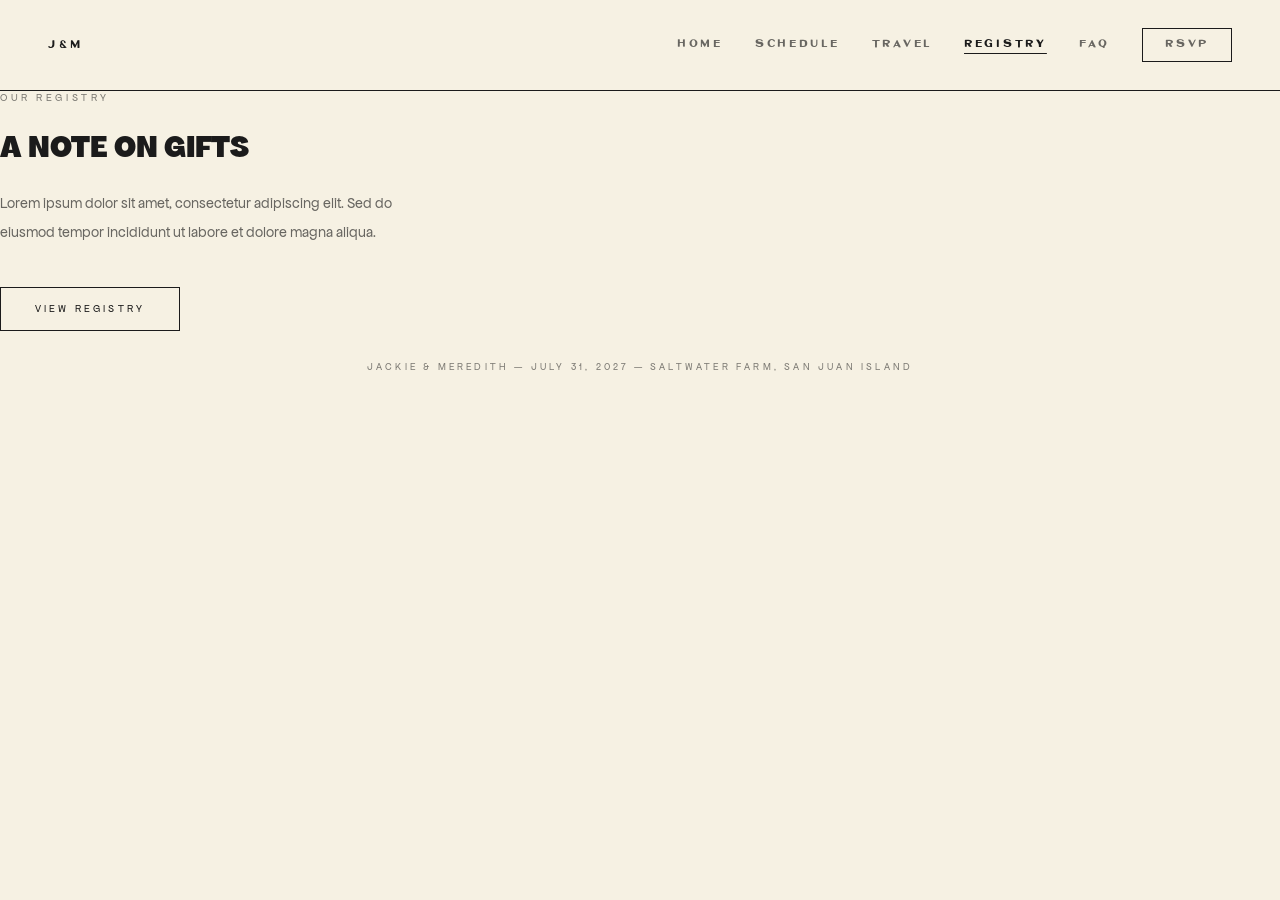
<file: registry.html>
<!DOCTYPE html>
<html lang="en">
<head>
<meta charset="utf-8">
<meta name="viewport" content="width=device-width, initial-scale=1">
<title>Registry — Jackie &amp; Meredith</title>
<link rel="stylesheet" href="styles.css">
</head>
<body>

<div class="page">
  <nav class="nav nav--page">
    <a class="nav__monogram" href="index.html">J&amp;M</a>
    <div class="nav__links">
      <a href="index.html">HOME</a>
      <a href="schedule.html">SCHEDULE</a>
      <a href="travel.html">TRAVEL</a>
      <a class="is-current" href="registry.html">REGISTRY</a>
      <a href="faq.html">FAQ</a>
      <a class="nav__rsvp" href="#">RSVP</a>
    </div>
  </nav>

  <main class="registry">
    <div class="eyebrow">OUR REGISTRY</div>
    <h1>A NOTE ON GIFTS</h1>
    <p class="registry__note">Lorem ipsum dolor sit amet, consectetur adipiscing elit. Sed do eiusmod tempor incididunt ut labore et dolore magna aliqua.</p>
    <a class="btn-outline" href="#">VIEW REGISTRY</a>
  </main>

  <footer class="site-footer">JACKIE &amp; MEREDITH — JULY 31, 2027 — SALTWATER FARM, SAN JUAN ISLAND</footer>
</div>

</body>
</html>
</file>
<file: styles.css>
/* ============================================================
   Jackie & Meredith — Wedding site
   Font: Archivo (Google Fonts)
   Ink: #1B1B1B · Paper: #FDFDFC
   ============================================================ */

/* Archivo variable font, self-hosted (subset, woff2) */
@font-face {
  font-family: 'Archivo';
  src: url('fonts/Archivo-var.woff2') format('woff2');
  font-weight: 100 900;
  font-stretch: 62.5% 125%;
  font-display: block;
}

/* Apfel Grotezk (Collletttivo, OFL) — display face */
@font-face {
  font-family: 'Apfel Grotezk';
  src: url('fonts/Apfel-Regular.woff2') format('woff2');
  font-weight: 400;
  font-display: block;
}
@font-face {
  font-family: 'Apfel Grotezk';
  src: url('fonts/Apfel-Mittel.woff2') format('woff2');
  font-weight: 500;
  font-display: block;
}
@font-face {
  font-family: 'Apfel Grotezk';
  src: url('fonts/Apfel-Satt.woff2') format('woff2');
  font-weight: 700;
  font-display: block;
}

/* TAY Basal (licensed) — hero display face */
@font-face {
  font-family: 'TAY Basal';
  src: url('fonts/TAYBasal-Regular.woff2') format('woff2');
  font-weight: 400;
  font-display: block;
}

:root {
  --ink: #1B1B1B;
  --paper: #F6F1E3;           /* warm cream ground */
  --ink-65: rgba(27, 27, 27, 0.65);
  --ink-60: rgba(27, 27, 27, 0.60);
  --ink-55: rgba(27, 27, 27, 0.55);
  --ink-50: rgba(27, 27, 27, 0.50);
  --ink-30: rgba(27, 27, 27, 0.30);
  --hair: rgba(27, 27, 27, 0.14);
  --hair-12: rgba(27, 27, 27, 0.12);
  --rule: #1B1B1B;            /* bold functional rules (Dawn Ranch style) */
  --cocoa: #6E5340;           /* chocolate band */
  --cream-on-cocoa: #F4EDE3;
  --cream-on-cocoa-55: rgba(244, 237, 227, 0.55);
}

* { box-sizing: border-box; }

html { -webkit-text-size-adjust: 100%; }

body {
  margin: 0;
  background: var(--paper);
  color: var(--ink);
  font-family: 'Apfel Grotezk', 'Archivo', sans-serif;
  -webkit-font-smoothing: antialiased;
}

a { color: inherit; }

/* bold written as **text** in the CMS — light prose needs a real step up,
   and `bolder` from 300 only reaches 400. 500 is the Mittel face. */
strong, b { font-weight: 500; color: var(--ink); }

/* inline links written as [text](url) in the CMS */
.txt-link {
  color: inherit;
  text-decoration: underline;
  text-decoration-thickness: 1px;
  text-underline-offset: 3px;
  text-decoration-color: color-mix(in srgb, currentColor 45%, transparent);
  transition: text-decoration-color 0.15s ease, color 0.15s ease;
}
.txt-link:hover {
  color: var(--ink);
  text-decoration-color: currentColor;
}

/* ============================================================
   Navigation
   ============================================================ */

.nav {
  display: flex;
  align-items: center;
  justify-content: space-between;
  padding: 28px 48px;
  font-family: 'TAY Basal', 'Archivo', sans-serif;
}

/* interior pages: bordered light nav on paper */
.nav--page {
  border-bottom: 1px solid var(--rule);
}

/* home: transparent nav overlaid on the hero */
.nav--hero {
  position: absolute;
  top: 0;
  left: 0;
  right: 0;
  z-index: 2;
  color: var(--ink);
}

.nav__monogram {
  font-size: 11px;
  letter-spacing: 0.32em;
  font-weight: 500;
  text-decoration: none;
}

.nav__monogram img {
  display: block;
  height: 28px;
  width: auto;
}

.nav__links {
  display: flex;
  align-items: center;
  gap: 32px;
  font-size: 10.5px;
  letter-spacing: 0.26em;
}

.nav__links a {
  text-decoration: none;
}

/* light nav (interior pages) */
.nav--page .nav__monogram { color: var(--ink); }
.nav--page .nav__links a { color: var(--ink-65); }
.nav--page .nav__links a.is-current {
  color: var(--ink);
  text-decoration: underline;
  text-decoration-thickness: 1px;
  text-underline-offset: 6px;
}
.nav--page .nav__rsvp {
  color: var(--ink);
  border: 1px solid var(--ink);
  padding: 10px 22px;
}

/* hero nav (home) */
.nav--hero .nav__monogram { color: var(--ink); }
.nav--hero .nav__links a { color: var(--ink); opacity: 0.92; }
.nav--hero .nav__links a.is-current {
  opacity: 1;
  text-decoration: underline;
  text-decoration-thickness: 1px;
  text-underline-offset: 6px;
}
.nav--hero .nav__rsvp {
  opacity: 1;
  border: 1px solid var(--ink);
  padding: 10px 22px;
}

/* ============================================================
   Home — full-screen hero
   ============================================================ */

.home {
  /* behind iOS browser chrome, blend with the photo's sky */
  background: #3C7C9E;
  position: relative;
  height: 100vh;
  min-height: 640px;
  display: flex;
  flex-direction: column;
}

.hero {
  position: relative;
  flex: 1;
  min-height: 0;
}

.hero__photo {
  position: absolute;
  inset: 0;
  width: 100%;
  height: 100%;
  object-fit: cover;
  object-position: 50% 48%;   /* headland + horizon high, open water below */
}

/* darkens top (nav legibility) and bottom edge */
.hero__scrim {
  position: absolute;
  inset: 0;
  background: none;
}

.hero__tagline {
  position: absolute;
  inset: 0;
  display: flex;
  flex-direction: column;
  align-items: center;
  justify-content: flex-end;
  /* Floats the line low in the open water (centered ~60% down the photo,
     well below the ~50% horizon — per the approved mockup). Derived from
     the cover-crop geometry of the 2:3 hero at object-position 50% 48%:
     on-screen y of image fraction f = 1.5(f - 0.48)vw + 0.52vh (landscape) */
  padding-bottom: max(24px, calc(52vh - 19.5vw));
  text-align: center;
  color: var(--ink);
  pointer-events: none;
}

/* portrait screens: the full photo height is visible, so anchor directly */
@media (max-aspect-ratio: 2/3) {
  .hero__tagline {
    padding-bottom: 39vh;
  }
}


.hero__tagline h1 {
  margin: 0;
  font-family: 'TAY Basal', 'Apfel Grotezk', 'Archivo', sans-serif;
  font-weight: 400;
  /* scales with the photo so the line keeps the same relationship to
     the water at every window width (TAY runs optically wide) */
  font-size: clamp(15px, 1.9vw, 42px);
  line-height: 1.2;
  letter-spacing: 0.22em;
  white-space: nowrap;
}

/* ============================================================
   Interior pages — shared page furniture
   ============================================================ */

.page {
  min-height: 100vh;
  display: flex;
  flex-direction: column;
}

.page__main {
  flex: 1;
}

/* page title block */
.page-title {
  display: flex;
  flex-direction: column;
  align-items: center;
  text-align: center;
  gap: 20px;
  padding: 100px 60px 76px;
  position: relative;
}

.eyebrow {
  font-size: 10.5px;
  letter-spacing: 0.34em;
  color: var(--ink-55);
}

.page-title h1 {
  margin: 0;
  font-weight: 300;
  font-size: 30px;
  letter-spacing: 0.24em;
}

/* footer */
.site-footer {
  padding: 30px;
  text-align: center;
  font-size: 10px;
  letter-spacing: 0.32em;
  color: var(--ink-55);
}

/* ============================================================
   Schedule — flyer layout: vertical wordmark rail on the left,
   photo + ruled day ledger on the right
   ============================================================ */

.schD {
  max-width: 1180px;
  margin: 0 auto;
  padding: 72px 56px 96px;
  display: grid;
  grid-template-columns: 116px minmax(0, 1fr);
  column-gap: 56px;
  align-items: stretch;
}

/* the vertical wordmark; sized to span the rail by the page script */
.schD__rail {
  position: relative;
}

.schD__word {
  margin: 0;
  position: absolute;
  inset: 0;
}

.schD__word svg {
  position: absolute;
  inset: 0;
  width: 100%;
  height: 100%;
  overflow: visible;
}

.schD__word text {
  font-family: 'TAY Basal', 'Archivo', sans-serif;
  font-weight: 400;
  fill: var(--cocoa);
  user-select: none;
}

.schD__photo {
  display: block;
  width: 100%;
  height: 400px;
  object-fit: cover;
  object-position: 50% 62%;   /* keep the harbor, trim the sky */
}

.schD-list {
  margin-top: 8px;
}

.schD-row {
  display: grid;
  grid-template-columns: 128px minmax(0, 1fr);
  column-gap: 28px;
  padding: 22px 2px 24px;
  border-bottom: 1px solid var(--hair);
}

/* the list ends on its own rule so the page doesn't trail off */
.schD-row:last-child { border-bottom: 1.5px solid var(--rule); }

.schD-row__date {
  font-size: 12px;
  letter-spacing: 0.22em;
  font-weight: 600;
  text-transform: uppercase;
}

.schD-row__day {
  margin-top: 7px;
  font-size: 10px;
  letter-spacing: 0.3em;
  font-weight: 400;
  color: var(--ink-55);
  text-transform: uppercase;
}

.schD-event + .schD-event { margin-top: 26px; }

.schD-row__name {
  font-size: 13px;
  letter-spacing: 0.22em;
  font-weight: 600;
  text-transform: uppercase;
}

.schD-row__meta {
  margin-top: 8px;
  font-size: 11px;
  letter-spacing: 0.24em;
  color: var(--ink-65);
  text-transform: uppercase;
}

.schD-row__meta span { white-space: nowrap; }

.schD-row__note {
  margin: 10px 0 0;
  font-size: 13.5px;
  line-height: 1.9;
  font-weight: 300;
  color: var(--ink-65);
  max-width: 52ch;
}

/* ============================================================
   RSVP — standard centered page: title block, then the form
   ============================================================ */

.rsvpWrap {
  max-width: 560px;
  margin: 0 auto;
  padding: 0 32px 110px;
}

.rsvpF__intro {
  margin: 0;
  font-size: 14.5px;
  line-height: 2;
  font-weight: 300;
  color: var(--ink-65);
  text-align: center;
}

.rsvpF__deadline {
  margin-top: 12px;
  font-size: 10.5px;
  letter-spacing: 0.3em;
  text-transform: uppercase;
  color: var(--ink-55);
  text-align: center;
}

.rsvpF__field { margin-top: 40px; }

.rsvpWrap label,
.rsvpWrap legend {
  display: block;
  font-size: 11px;
  letter-spacing: 0.22em;
  font-weight: 500;
  padding: 0;
}

.rsvpF__optional {
  font-weight: 400;
  color: var(--ink-55);
}

.rsvpWrap input[type="text"],
.rsvpWrap textarea {
  display: block;
  width: 100%;
  margin-top: 6px;
  background: transparent;
  border: none;
  border-bottom: 1.5px solid var(--ink);
  border-radius: 0;
  padding: 10px 2px;
  font-family: inherit;
  font-size: 14px;
  color: var(--ink);
  outline: none;
  resize: vertical;
}

.rsvpWrap input[type="text"]:focus,
.rsvpWrap textarea:focus {
  border-bottom-color: var(--cocoa);
}

.rsvpWrap ::placeholder { color: var(--ink-55); opacity: 1; }

.rsvpF__choices {
  border: none;
  margin: 40px 0 0;
  padding: 0;
}

.rsvpF__choice {
  display: flex;
  align-items: center;
  gap: 12px;
  margin-top: 16px;
  cursor: pointer;
}

.rsvpF__choice input {
  accent-color: var(--ink);
  width: 15px;
  height: 15px;
  margin: 0;
}

.rsvpF__choice span {
  font-size: 12px;
  letter-spacing: 0.22em;
  font-weight: 400;
  text-transform: uppercase;
}

.rsvpF__hp {
  position: absolute;
  left: -9999px;
  width: 1px;
  height: 1px;
  overflow: hidden;
}

.rsvpF__err {
  margin-top: 28px;
  font-size: 10.5px;
  letter-spacing: 0.26em;
  color: var(--cocoa);
}

.rsvpF__submit {
  margin-top: 44px;
  font-family: inherit;
  font-size: 10.5px;
  letter-spacing: 0.3em;
  font-weight: 500;
  background: var(--ink);
  color: var(--paper);
  border: 1.5px solid var(--ink);
  padding: 16px 44px;
  cursor: pointer;
}

.rsvpF__submit:hover {
  background: var(--cocoa);
  border-color: var(--cocoa);
  color: var(--cream-on-cocoa);
}

/* ---- find-your-invitation row ---- */

.rsvpFind__row {
  display: flex;
  gap: 18px;
  align-items: flex-end;
}

.rsvpFind__row input { flex: 1; }

.rsvpFind__go {
  margin-top: 0 !important;
  flex: none;
  padding: 14px 26px;
}

/* multiple matching parties */
.rsvpChoices { margin-top: 36px; }

.rsvpChoices__label {
  font-size: 11px;
  letter-spacing: 0.22em;
  font-weight: 500;
}

.rsvpChoices__btn {
  display: block;
  width: 100%;
  margin-top: 14px;
  background: transparent;
  border: 1.5px solid var(--ink);
  padding: 14px 18px;
  font-family: inherit;
  font-size: 11px;
  letter-spacing: 0.18em;
  text-transform: uppercase;
  color: var(--ink);
  text-align: left;
  cursor: pointer;
}

.rsvpChoices__btn:hover {
  border-color: var(--cocoa);
  color: var(--cocoa);
}

/* ---- the party's cards ---- */

.rsvpParty__head {
  display: flex;
  align-items: baseline;
  justify-content: space-between;
  gap: 16px;
}

.rsvpParty__name {
  font-size: 15px;
  letter-spacing: 0.26em;
  font-weight: 600;
  text-transform: uppercase;
}

.rsvpParty__again {
  background: none;
  border: none;
  padding: 0;
  font-family: inherit;
  font-size: 10px;
  letter-spacing: 0.24em;
  color: var(--ink-55);
  text-decoration: underline;
  text-underline-offset: 4px;
  cursor: pointer;
  flex: none;
}

.rsvpParty__updated {
  margin: 14px 0 0;
  font-size: 12.5px;
  line-height: 1.8;
  font-weight: 300;
  color: var(--cocoa);
}

.rsvpCard {
  border-top: 1px solid var(--hair);
  margin-top: 52px;
  padding-top: 36px;
}

/* the first card sits directly under the party header — no divider needed */
.rsvpCard:first-child {
  border-top: none;
  margin-top: 40px;
  padding-top: 0;
}

.rsvpCard__name {
  font-size: 13px;
  letter-spacing: 0.24em;
  font-weight: 600;
  text-transform: uppercase;
}

.rsvpCard .rsvpCard__group { margin-top: 24px; }
.rsvpCard .rsvpCard__diet { margin-top: 26px; }

/* follow-up question, indented under its parent answer */
.rsvpCond {
  margin-left: 27px;
  padding-left: 20px;
  border-left: 1px solid var(--hair);
}

/* confirmation state */
.rsvpD {
  text-align: center;
  padding: 0 0 40px;
  margin-top: -48px;   /* pull the star up close under the RSVP title */
}

/* spur-rowel spin on reveal: fast flick, friction decay, comes to rest */
@keyframes spur-spin {
  from { transform: rotate(0turn); }
  to   { transform: rotate(3turn); }
}

.rsvpD__star {
  animation: spur-spin 3.3s cubic-bezier(.15, .68, .25, 1);
}

@media (prefers-reduced-motion: reduce) {
  .rsvpD__star { animation: none; }
}

.rsvpD__title {
  margin-top: 22px;
  font-size: 15px;
  letter-spacing: 0.26em;
  font-weight: 600;
  text-transform: uppercase;
}

.rsvpD__note {
  margin: 14px 0 0;
  font-size: 13.5px;
  line-height: 2;
  font-weight: 300;
  color: var(--ink-65);
}

.rsvpD__video:not(:empty) {
  margin-top: 36px;
}

.rsvpD__video iframe {
  display: block;
  width: 100%;
  aspect-ratio: 16 / 9;
  border: none;
}

/* ============================================================
   Split sections — image beside copy (the approved pattern)
   ============================================================ */

.split {
  display: grid;
  grid-template-columns: 420px 1fr;
  gap: 72px;
  max-width: 1320px;
  margin: 0 auto;
  padding: 88px 56px;
  align-items: start;
}

.split--flip {
  grid-template-columns: 1fr 420px;
}

.split--flip .split__txt { order: 2; }
.split--flip .split__img { order: 1; }

.split__txt {
  display: flex;
  flex-direction: column;
  align-items: flex-start;
  text-align: left;
}

.split__txt .eyebrow { margin-bottom: 20px; }

.split__txt h1,
.split__txt h2 {
  margin: 0 0 26px;
  font-weight: 300;
  font-size: 32px;
  letter-spacing: 0.22em;
}

.split__intro {
  margin: 0 0 40px;
  font-size: 14.5px;
  line-height: 2;
  font-weight: 300;
  color: var(--ink-65);
  max-width: 44ch;
}

.split__img {
  width: 100%;
  height: 620px;
  object-fit: cover;
  display: block;
}

.split--flip .split__img { height: 540px; }

/* no photo set → single centered column */
.split:not(:has(.split__img)) {
  grid-template-columns: 1fr;
  max-width: 760px;
}
.split:not(:has(.split__img)) .split__txt {
  align-items: center;
  text-align: center;
}
.split:not(:has(.split__img)) .split__intro { text-align: center; }

/* bold arrowed rows — functional lines, not hairlines */
.linklist {
  display: flex;
  flex-direction: column;
  width: 100%;
  max-width: 460px;
}

.linklist__row {
  display: flex;
  flex-direction: column;
  gap: 8px;
  padding: 18px 2px 14px;
  border-bottom: 1.5px solid var(--rule);
  text-decoration: none;
  color: var(--ink);
}

.linklist__main {
  display: flex;
  align-items: center;
  justify-content: flex-start;
  gap: 10px;
}

.linklist__label {
  font-size: 11.5px;
  letter-spacing: 0.22em;
  font-weight: 500;
}

.linklist__arrow {
  flex: none;
  transition: transform 0.22s ease;
}

a.linklist__row:hover .linklist__arrow {
  transform: translate(3px, -3px);
}

@media (prefers-reduced-motion: reduce) {
  .linklist__arrow { transition: none; }
  a.linklist__row:hover .linklist__arrow { transform: none; }
}

.linklist__sub {
  font-size: 13.5px;
  line-height: 1.8;
  font-weight: 300;
  color: var(--ink-65);
}

.linklist__sub p + p { margin-top: 0.6em; }

/* click-to-expand rows — closed by default, the words only on request */
details.linklist__row--fold { display: block; }

.linklist__row--fold summary {
  cursor: pointer;
  list-style: none;
  -webkit-tap-highlight-color: transparent;
}
.linklist__row--fold summary::-webkit-details-marker { display: none; }

.linklist__plus {
  flex: none;
  margin-left: auto;
  transition: transform 0.28s ease;
}
.linklist__row--fold[open] .linklist__plus { transform: rotate(45deg); }

.linklist__fold {
  display: flex;
  flex-direction: column;
  gap: 20px;
  padding: 14px 0 6px;
}

/* optional route-map visual at the bottom of an expanded option */
.linklist__visual {
  display: block;
  width: 100%;
  max-width: 430px;
  height: auto;
  margin: 10px auto 6px;
}

.linklist__step {
  display: flex;
  flex-direction: column;
  gap: 7px;
}

.linklist__stephead {
  font-size: 10px;
  letter-spacing: 0.24em;
  font-weight: 500;
}

/* small arrowed link under a step's text */
.linklist__go {
  display: inline-flex;
  align-items: center;
  gap: 8px;
  align-self: flex-start;
  margin-top: 3px;
  font-size: 10px;
  letter-spacing: 0.22em;
  font-weight: 500;
  color: var(--ink);
  text-decoration: none;
}
.linklist__go:hover .linklist__arrow { transform: translate(3px, -3px); }

/* ease the fold open where the browser can animate details */
details.linklist__row--fold { interpolate-size: allow-keywords; }
details.linklist__row--fold::details-content {
  opacity: 0;
  block-size: 0;
  overflow-y: clip;
  transition: content-visibility 0.3s allow-discrete, opacity 0.3s ease, block-size 0.3s ease;
}
details.linklist__row--fold[open]::details-content {
  opacity: 1;
  block-size: auto;
}

@media (prefers-reduced-motion: reduce) {
  .linklist__plus { transition: none; }
  .linklist__go:hover .linklist__arrow { transform: none; }
  details.linklist__row--fold::details-content { transition: none; }
}

/* ============================================================
   Things To Do — travel's split pattern, photos a size down
   ============================================================ */

.split--head { padding-bottom: 8px; }

.split--compact {
  max-width: 1140px;
  padding-top: 52px;
  padding-bottom: 52px;
}
.split--compact .split__img { height: 400px; }

/* the spur star as an asterisk — spins once like a rowel, again on hover */
.fav-star {
  flex: none;
  width: 13px;
  height: 13px;
  margin-top: -7px; /* raised, asterisk-style */
  color: var(--ink);
}

@keyframes spur-spin { to { transform: rotate(3turn); } }
@keyframes spur-respin { to { transform: rotate(2turn); } }

.fav-star path {
  transform-box: view-box;
  transform-origin: 50% 50%;
  animation: spur-spin 3.3s cubic-bezier(0.15, 0.68, 0.25, 1);
}
.linklist__row:hover .fav-star path {
  animation: spur-respin 1.6s cubic-bezier(0.15, 0.68, 0.25, 1);
}

/* key under the intro: star = OUR FAV */
.fav-key {
  display: flex;
  align-items: center;
  gap: 9px;
  font-size: 10.5px;
  letter-spacing: 0.26em;
  font-weight: 500;
  color: var(--ink-65);
  margin-top: -14px; /* tucks up under the intro's bottom margin */
}
.fav-key .fav-star { margin-top: 0; }

@media (prefers-reduced-motion: reduce) {
  .fav-star path,
  .linklist__row:hover .fav-star path { animation: none; }
}

/* legacy photo placeholder box */
.photo-slot {
  display: flex;
  align-items: center;
  justify-content: center;
  background: #EAE3D1;
  color: var(--ink-50);
  font-size: 10px;
  letter-spacing: 0.32em;
}

/* ============================================================
   Cocoa closing band
   ============================================================ */

.cocoa-band {
  background: var(--cocoa);
  color: var(--cream-on-cocoa);
  display: flex;
  flex-direction: column;
  align-items: center;
  gap: 26px;
  padding: 80px 60px 92px;
  text-align: center;
  margin-top: 48px;
}

.cocoa-band__art { height: 84px; width: auto; opacity: 0.92; }

.cocoa-band__signoff {
  font-size: 17px;
  font-weight: 300;
  letter-spacing: 0.08em;
}

.cocoa-band__cta {
  background: var(--cream-on-cocoa);
  color: #3E2E22;
  text-decoration: none;
  font-size: 11px;
  letter-spacing: 0.34em;
  padding: 17px 44px;
}

.cocoa-band__note {
  font-size: 10.5px;
  letter-spacing: 0.3em;
  color: var(--cream-on-cocoa-55);
}

/* ============================================================
   Registry / FAQ specifics (both live in split sections now)
   ============================================================ */

.registry__note {
  margin: 0 0 40px;
  font-size: 14.5px;
  line-height: 2;
  font-weight: 300;
  color: var(--ink-65);
  max-width: 44ch;
}

.btn-outline {
  font-size: 10.5px;
  letter-spacing: 0.3em;
  border: 1.5px solid var(--ink);
  padding: 14px 34px;
  color: var(--ink);
  text-decoration: none;
  display: inline-block;
}

.faq__list {
  display: flex;
  flex-direction: column;
  gap: 38px;
  width: 100%;
  max-width: 560px;
}

.faq__item {
  display: flex;
  flex-direction: column;
  gap: 10px;
}

.faq__q {
  font-size: 12.5px;
  letter-spacing: 0.2em;
  font-weight: 500;
}

.faq__item { text-align: left; }

.faq__a {
  font-size: 14px;
  line-height: 1.9;
  font-weight: 300;
  color: var(--ink-65);
}

/* rich-text answers arrive as paragraphs/lists — keep them airy but tight */
.faq__a p { margin: 0; }
.faq__a p + p { margin-top: 0.7em; }
.faq__a ul, .faq__a ol { margin: 0.4em 0 0; padding-left: 1.2em; }

/* ============================================================
   Photo bands (optional editorial images between sections)
   ============================================================ */

.photo-band {
  max-width: 1180px;
  margin: 0 auto 84px;
  padding: 0 60px;
}

.photo-band img {
  display: block;
  width: 100%;
  height: 440px;
  object-fit: cover;
}

.registry__photo {
  width: 380px;
  max-width: 100%;
  height: 300px;
  object-fit: cover;
}

/* ============================================================
   Responsive
   ============================================================ */

@media (max-width: 900px) {
  .nav {
    flex-direction: column;
    gap: 18px;
    padding: 22px 24px;
  }
  .nav__links {
    flex-wrap: wrap;
    justify-content: center;
    gap: 16px 20px;
  }
  /* nav floats over the full-bleed photo on phones too */
  .nav--hero {
    position: absolute;
    top: 0;
    left: 0;
    right: 0;
    z-index: 2;
  }

  .split,
  .split--flip {
    grid-template-columns: 1fr;
    gap: 40px;
    padding: 56px 24px;
  }
  .split--flip .split__txt { order: 1; }
  .split--flip .split__img { order: 2; }
  .split__img,
  .split--flip .split__img { height: 340px; }
  .split--compact .split__img { height: 300px; }
  .split__txt h1,
  .split__txt h2 { font-size: 24px; }

  .schD {
    grid-template-columns: 84px minmax(0, 1fr);
    column-gap: 32px;
    padding: 48px 24px 72px;
  }
  .schD__photo { height: 300px; }
  .schD-row {
    grid-template-columns: 96px minmax(0, 1fr);
    column-gap: 20px;
  }

  .page-title { padding: 72px 32px 56px; }

  .photo-band {
    padding: 0 24px;
    margin-bottom: 64px;
  }
  .photo-band img { height: 260px; }

  .cocoa-band { padding: 64px 28px 72px; }
}

@media (max-width: 560px) {
  .hero__tagline h1 {
    letter-spacing: 0.16em;
  }
  .page-title h1 { font-size: 24px; }

  .schD {
    grid-template-columns: 56px minmax(0, 1fr);
    column-gap: 22px;
    padding: 40px 20px 64px;
  }
  .schD__photo { height: 220px; }
  .schD-row {
    grid-template-columns: 1fr;
    row-gap: 10px;
    padding: 20px 2px;
  }
  .schD-row__date { display: inline; }
  .schD-row__day { display: inline; margin-left: 10px; }

  /* RSVP lookup: stack the field and button on phones */
  .rsvpFind__row {
    flex-direction: column;
    align-items: stretch;
    gap: 26px;
  }
  .rsvpFind__go { width: 100%; padding: 16px 26px; }
}
</file>
